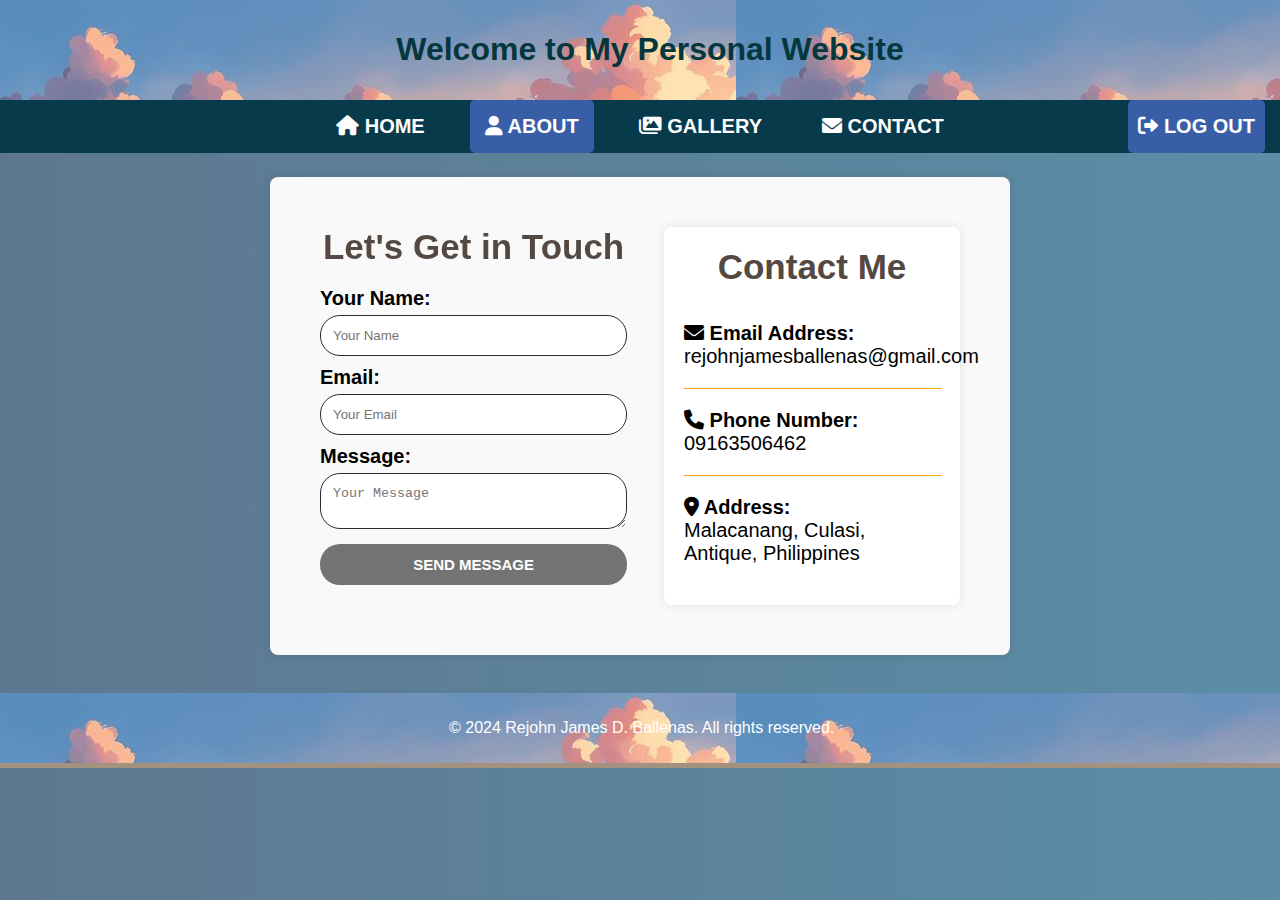
<file: contact.html>
<!DOCTYPE html>
<html lang="en">
<head>
<meta charset="UTF-8">
<meta name="viewport" content="width=device-width, initial-
scale=1.0">
<title>Contact - Personal Website</title>
<link rel="stylesheet" href="style.css">
<link rel="stylesheet" href="https://cdnjs.cloudflare.com/ajax/libs/font-awesome/6.0.0-beta3/css/all.min.css">
</head>
<body class="contact-background"> <header>
<h1>Welcome to My Personal Website</h1>
</header>
<nav>
<ul>
<li><a href="index.html"><i class="fas fa-home"></i> HOME</a></li>
<li class="dropdown">
<a href="#" class="dropbtn"><i class="fas fa-user"></i> ABOUT</a> <div class="dropdown-content">
<a href="skills.html">Skills I'm Developing</a> 
<a href="goals.html">My Goals as a Student</a> <a href="funfacts.html">Fun Facts About Me</a> 
</div>
</li>
<li><a href="gallery.html"><i class="fas fa-images"></i> GALLERY</a></li> 
<li><a href="contact.html"><i class="fas fa-envelope"></i> CONTACT</a></li> 
<a href="javascript:void(0);" class="logout-button" onclick="confirmLogout()"><i class="fas fa-sign-out-alt"></i> LOG OUT</a>
</ul></nav>
<section id="section2"></section> <section id="contact">
<div class="contact-content">

<!--Contact Form -->
<form id="contactForm" class="contact-form">
<h2>Let's Get in Touch</h2>
<label for="name">Your Name:</label>
<input type="text" id="name" name="name" placeholder="Your Name">
<span class="error" id="nameError"></span>
<label for="email">Email:</label>
<input type="email" id="email" name="email"
placeholder="Your Email">
<span class="error" id="emailError"></span>
<label for="message">Message:</label>
<textarea id="message" name="message" placeholder="Your Message"></textarea>
<span class="error" id="messageError"></span>
<button type="submit"><strong>SEND MESSAGE</strong>
</button></form>
    
<!--New Container for Contact Details -->
<div class="contact-details">
    <h3><center>Contact Me</center></h3>
    <p><strong><i class="fas fa-envelope"></i> Email Address:</strong> <br> 
    rejohnjamesballenas@gmail.com</p>
    <hr width="100%" size="1" color="Orange" align="left"> 
    <p><strong><i class="fas fa-phone"></i> Phone Number:</strong> <br>09163506462</p> 
    <hr width="100%" size="1" color="Orange" align="left"> 
    <p><strong><i class="fas fa-map-marker-alt"></i> Address:</strong> <br> Malacanang, Culasi, Antique, Philippines</p>
</div>
</div>
</section>
<footer><p>&copy; 2024 Rejohn James D. Ballenas. All rights reserved.</p>
</footer>
<div class="footer-divider"></div> <!-- Orange line -->

        <!--Embedded JavaScript -->
<script>
const form = document.querySelector("#contactForm"); 
const nameInput = document.querySelector("#name");
const emailInput = document.querySelector("#email"); 
const messageInput = document.querySelector("#message");
form.addEventListener("submit", function(event) { let isValid = true;

    // Clear all previous error messages
document.querySelectorAll(".error").forEach(function(errorElemnent) {
errorElement.textContent = "";
});

// Validate Name
if (namelnput.value.trim() === "") {
document.getElementById('nameError').textContent = "Name is required";
isValid = false;
}

// Validate Email
if (emailInput.value.trim()=== "") {
document.getElementById('emailError').textContent = "Email is required";
isValid = false;
} else if (!validateEmail(emailInput.value)) {
document.getElementById('emailError').textContent = "Please enter a valid email";
isValid = false;
}

// Validate Message
if (messageInput.value.trim() === "") {
document.getElementById('messageError').textContent =
"Message is required";
isValid = false;
}

// Prevent form submission if there are errors 
if (!isValid) {
event.preventDefault();
}
});

// Function to validate email format 
function validateEmail(email) {
const re= /^[^\s@]+@[^\s@]+\[^\s@]+$/;
return re.test(String(email).toLowerCase());
}
</script>
<script>
document.getElementById('contactForm').addEventListener('submit', function(event) {
event.preventDefault(); // Prevent the default form submission

// Get form values
const name = document.getElementById('name').value; 
const email = document.getElementById('email').value;
const message = document.getElementById('message').value; 

//Simple validation (can be extended)
if (name === ""|| email === "" || message === ""){ 
alert("Please fill in all fields before submitting.");
return; // Exit the function if validation fails
}
// Simulating a successful message submission
alert("Your message has been sent successfully!");

// Clear form fields after submission
document.getElementById('contactForm').reset();
}); 
</script> 
<script>

// Logout function with confirmation
function confirmLogout() {

// Show a confirmation message to the user
const confirmLogout = confirm("Are you sure you want to log out?");

// If the user confirms, proceed with logging out
if (confirmLogout) { window.location.href = 'login.html';

// Mark the user as logged out in localStorage (if used)
localStorage.removeltem('isLoggedin'); // Or any other keys related to login credentials

// Redirect to the login page
window.location.href = 'login.html';
} else {

    // If the user cancels, do nothing 
return;
}
}</script>
</body>
</html>
</file>
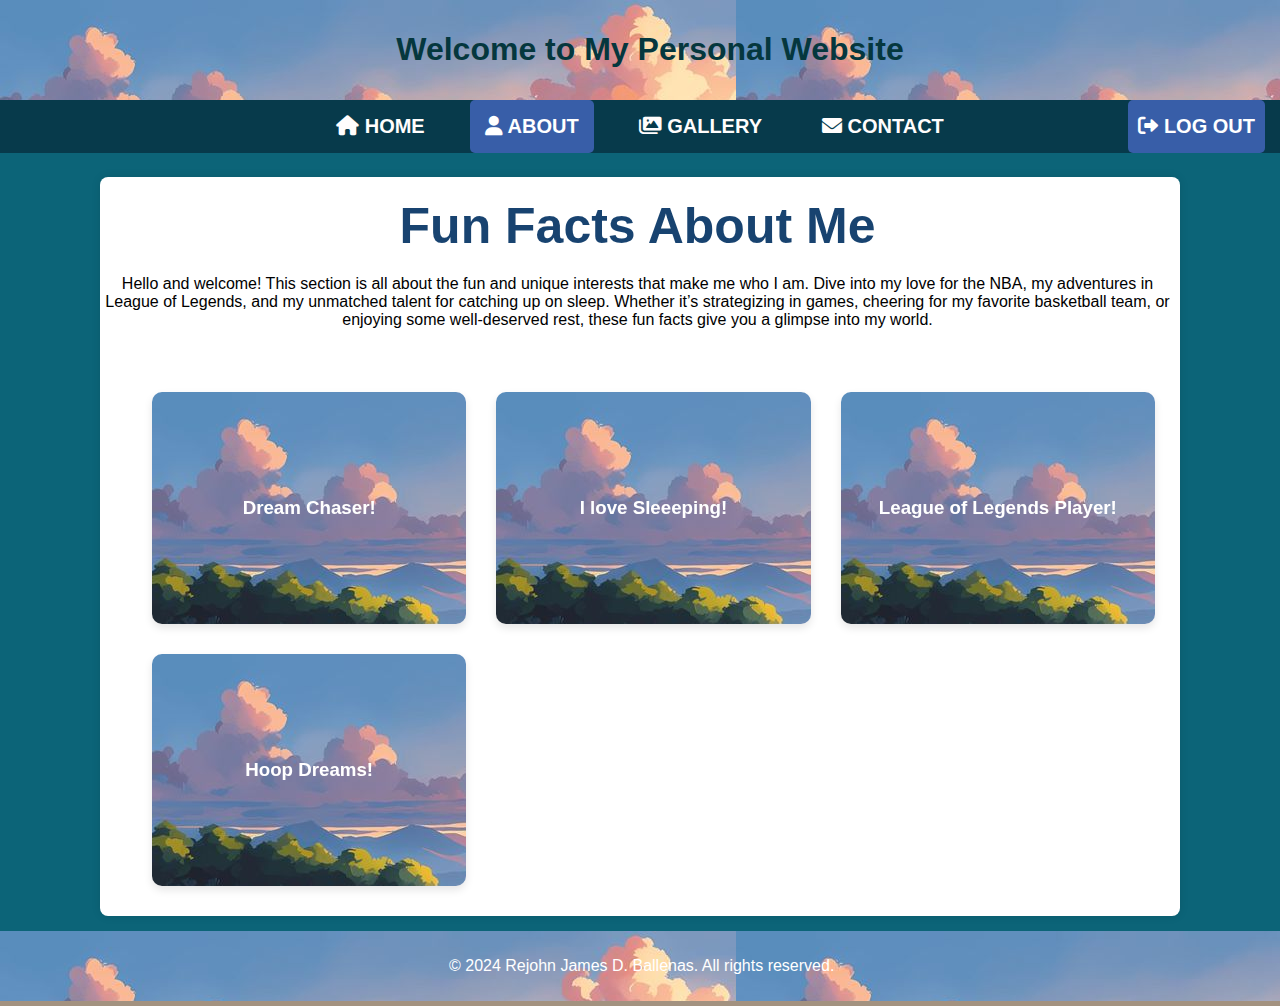
<file: funfacts.html>
<!DOCTYPE html>
<html lang="en">
<head>
<meta charset="UTF-8">
<meta name="viewport" content="width=device-width, initial-
scale=1.0">
<title>Fun Facts About Me</title>
<link rel="stylesheet" href="style.css">
<link rel="stylesheet" href="https://cdnjs.cloudflare.com/ajax/libs/font-awesome/6.0.0-beta3/css/all.min.css">
</head>
<body>
<header>
<h1>Welcome to My Personal Website</h1>
</header>
<nav>
<ul>
<li><a href="index.html"><i class="fas fa-home"></i> HOME</a></li>
<li class="dropdown">
<a href="#" class="dropbtn"><i class="fas fa-user"></i> ABOUT</a> <div class="dropdown-content">
<a href="skills.html">Skills I'm Developing</a> <a href="goals.html">My Goals as a Student</a> <a href="funfacts.html">Fun Facts About Me</a> </div>
</li>
<li><a href="gallery.html"><i class="fas fa-images"></i> GALLERY</a></li> <li><a href="contact.html"><i class="fas fa-envelope"></i> CONTACT</a></li> <a href="javascript:void(0);" class="logout-button" onclick="confirmLogout()"><i class="fas fa-sign-out-alt"></i> LOG OUT</a>
</ul>
</nav>
<section id="section2"></section>
<section id="drop">
    <h2>Fun Facts About Me</h2>
    <p>Hello and welcome! This section is all about the fun and unique interests that make me who I am. Dive into my love for the NBA, my adventures in League of Legends, and my unmatched talent for catching up on sleep. Whether it’s strategizing in games, cheering for my favorite basketball team, or enjoying some well-deserved rest, these fun facts give you a glimpse into my world.

    </p>
    
        <div class="funfact-container">
            <!-- Card 1 -->
            <div class="funfact-card" onclick="this.classList.toggle('flipped')">
                <div class="funfact-inner">
                    <div class="funfact-front">
                        <h3>Dream Chaser!</h3>
                    </div>
                    <div class="funfact-back">
                        <p> I love setting goals, from small achievements to big milestones, and ticking them off one by one!

                        </p>
                    </div>
                </div>
            </div>

            <!-- Card 2 -->
            <div class="funfact-card" onclick="this.classList.toggle('flipped')">
                <div class="funfact-inner">
                    <div class="funfact-front">
                        <h3>I love Sleeeping!</h3>
                    </div>
                    <div class="funfact-back">
                        <p>A good nap or a long night's sleep is my ultimate recharge. Dreaming is part of the plan!</p>
                    </div>
                </div>
            </div>

            <!-- Card 3 -->
            <div class="funfact-card" onclick="this.classList.toggle('flipped')">
                <div class="funfact-inner">
                    <div class="funfact-front">
                        <h3>League of Legends Player!</h3>
                    </div>
                    <div class="funfact-back">
                        <p>Whether it's climbing the ranks or enjoying the game with friends, LoL is my go-to adventure!</p>
                    </div>
                </div>
            </div>

            <!-- Card 4 -->
            <div class="funfact-card" onclick="this.classList.toggle('flipped')">
                <div class="funfact-inner">
                    <div class="funfact-front">
                        <h3>Hoop Dreams!</h3>
                    </div>
                    <div class="funfact-back">
                        <p> I love the NBA! Watching games, debating plays, and keeping up with my favorite teams keeps me hyped!</p>
                    </div>
                </div>
            </div>
        </div>
    </section>

    <script>
    // Logout function with confirmation
    function confirmLogout() {
        // Show a confirmation message to the user
        const confirmLogout = confirm("Are you sure you want to log out?");
        
        // If the user confirms, proceed with logging out
        if (confirmLogout) {
            // Mark the user as logged out in localStorage (if used)
            localStorage.removeItem("isLoggedIn"); // Or any other keys related to login credentials
            // Redirect to the login page
            window.location.href = "login.html";
        }
    }
    </script>

    <footer>
        <p>&copy; 2024 Rejohn James D. Ballenas. All rights reserved.</p>
    </footer>
    <div class="footer-divider"></div> <!-- Orange line -->
    </body>
    </html>
</file>
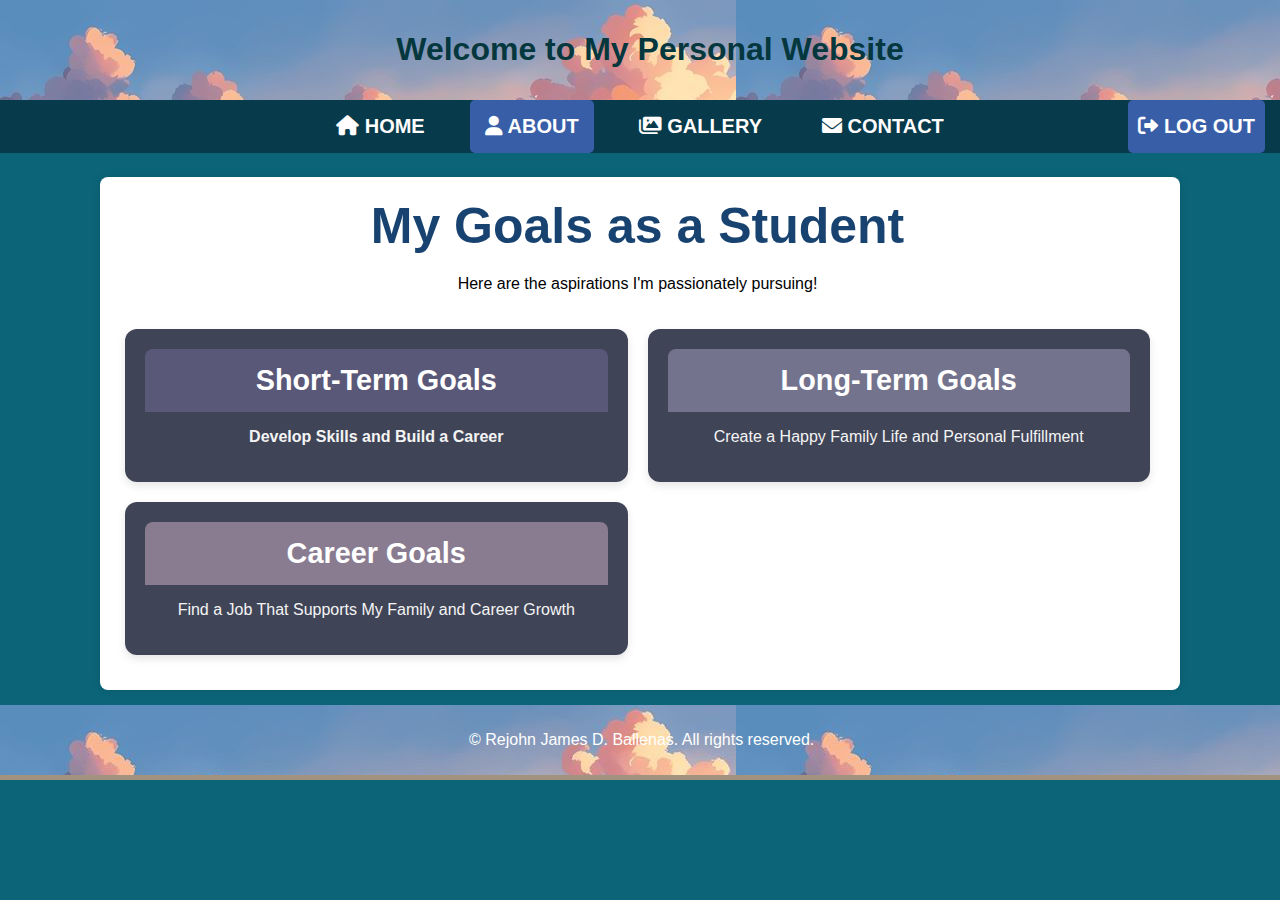
<file: goals.html>
<!DOCTYPE html>
<html lang="en">
<head>
<meta charset="UTF-8">
<meta name="viewport" content="width=device-width, initial- scale=1.0">
<title>My Goals as a Student</title>
<link rel="stylesheet" href="style.css">
<link rel="stylesheet" href="https://cdnjs.cloudflare.com/ajax/libs/font-awesome/6.0.0-beta3/css/all.min.css">
</head>
<body>
<header>
<h1>Welcome to My Personal Website</h1>
</header>
<nav>
<ul>
<li><a href="index.html"><i class="fas fa-home"></i> HOME</a></li>
<li class="dropdown">
<a href="#" class="dropbtn"><i class="fas fa-user"></i> ABOUT</a> <div class="dropdown-content">
<a href="skills.html">Skills I'm Developing</a> <a href="goals.html">My Goals as a Student</a> <a href="funfacts.html">Fun Facts About Me</a> </div>
</li>
<li><a href="gallery.html"><i class="fas fa-images"></i> GALLERY</a></li> <li><a href="contact.html"><i class="fas fa-envelope"></i> CONTACT</a></li> <a href="javascript:void(0);" class="logout-button" onclick="confirmLogout()"><i class="fas fa-sign-out-alt"></i> LOG OUT</a>
</ul>
</nav>
<section id="section2"></section> <section id="drop">
<h2>My Goals as a Student</h2>
<p style="text-align: center;">Here are the aspirations I'm passionately pursuing!</p>
<div class="goal-grid">
<div class="goal-card" onclick="toggleGoalDetails(1)"> <div class="goal-header" style="background-color: #595879;"><strong>Short-Term Goals</strong></div> <p><strong>Develop Skills and Build a Career </strong></p>
<div class="goal-details" id="goal1-details"> <p>In the short term, I aim to improve my skills and gain experience that will help me land a fulfilling job. Whether it’s through courses, hands-on projects, or internships, I want to prepare myself for a career that I am passionate about and that offers stability and growth.

</p>
</div>
</div>
<div class="goal-card" onclick="toggleGoalDetails(2)"> <div class="goal-header" style="background-color: #73738d;"><strong>Long-Term Goals</strong></div> <p>Create a Happy Family Life and Personal Fulfillment</p> <div class="goal-details" id="goal2-details">
<p>My long-term goal is to build a stable, happy life with a career that supports my family and allows me to enjoy time with them. I hope to nurture a strong family bond, travel together, and create lasting memories while pursuing my own passions and personal fulfillment.

</p>
</div>
</div>
<div class="goal-card" onclick="toggleGoalDetails(3)"> <div class="goal-header" style="background-color: #897c91;"><strong>Career Goals</strong></div>
<p>
    Find a Job That Supports My Family and Career Growth</p>
<div class="goal-details" id="goal3-details">
<p>I want to secure a job that not only brings financial stability but also allows me to grow professionally and personally. Over time, I hope to advance in my career, take on leadership roles, and build a career that provides for my family and offers opportunities for long-term success.</p>
</div>
</div>
</div>
</section>
</section>
<footer>
<p>&copy; Rejohn James D. Ballenas. All rights reserved.</p> </footer>
<div class="footer-divider"></div> <!-- Orange line -->
<script>
<!-- Embedded JavaScript -->
// Function to toggle details for a single card
function toggleGoalDetails(group) {
    const details = document.getElementById('goal' + group + '-details');
    if (details) {
        details.classList.toggle('active');
    }
}
</script>
<script>
// Logout function with confirmation
function confirmLogout() {
    // Show a confirmation message to the user
    const confirmLogout = confirm("Are you sure you want to log out?");
    // If the user confirms, proceed with logging out
    if (confirmLogout) {
        // Mark the user as logged out in localStorage (if used)
        localStorage.removeItem("isLoggedIn");
        // Redirect to the login page
        window.location.href = "login.html";
    } else {
        // If the user cancels, do nothing
        return;
    }
}
</script>
</body>
</html>
</file>
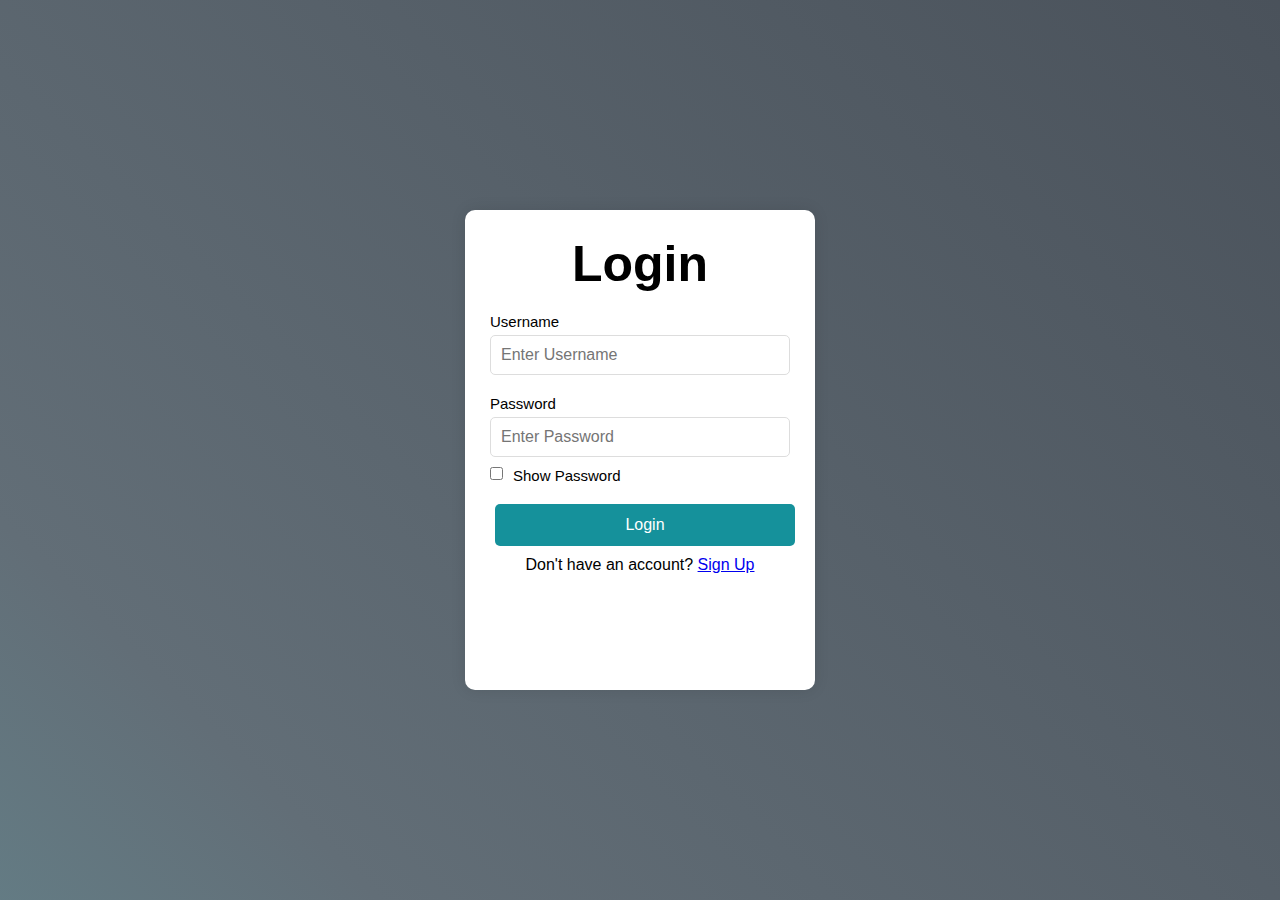
<file: login.html>
<!DOCTYPE html>
<html lang="en">
<head>
  <meta charset="UTF-8">
  <meta name="viewport" content="width=device-width, initial-scale=1.0">
  <title>Login & Sign Up Page</title>
  <link rel="stylesheet" href="login.css">
</head>
<body>
  <div class="form-container">
    <h2 id="formTitle">Login</h2>
    <form id="authForm">
      <label for="username">Username</label>
      <input type="text" id="username" placeholder="Enter Username" required autocomplete="username">
      <label for="password">Password</label>
      <input type="password" id="password" placeholder="Enter Password "required autocomplete="password">
      <!-- Show Password -->
      <div class="show-password" id="showPasswordContainer">
        <input type="checkbox" id="showPassword" onclick="togglePasswordVisibility()">
        <label for="showPassword">Show Password</label>
      </div>
      <!-- Confirm Password -->
      <label for="confirmPassword" id="confirmPasswordLabel" style="display: none;" class="cp">Confirm Password</label>
      <input type="password" id="confirmPassword" placeholder="Confirm your password" style="display:none;">
      <!-- Password match style-->
      <p id="passwordMatchMessage" style="font-size: 14px; color: red; display: none;"></p>
      <button type="button" onclick="handleSubmit()">Login</button>
      <p id="errorMessage"></p>
      <p id="toggleText">Don't have an account? <a href="#" onclick="toggleForm()">Sign Up</a></p>
    </form>
  </div>

  <script>
    let isLogin = true;

    function toggleForm() {
      const formTitle = document.getElementById('formTitle');
      const confirmPassword = document.getElementById('confirmPassword');
      const confirmPasswordLabel = document.getElementById('confirmPasswordLabel');
      const submitButton = document.querySelector('button');
      const toggleText = document.getElementById('toggleText');
      const showPasswordContainer = document.getElementById('showPasswordContainer');
      const authForm = document.getElementById('authForm');

      // Clear Form Fields when Toggling
      authForm.reset();
      document.getElementById('errorMessage').textContent = '';

      // Add animation class
      authForm.classList.add('animate-out');

      setTimeout(() => {
        if (isLogin) {
          // Switch to Sign-Up Form
          formTitle.textContent = 'Sign Up';
          confirmPassword.style.display = 'block';
          confirmPasswordLabel.style.display = 'block';
          submitButton.textContent = 'Sign Up';
          toggleText.innerHTML = 'Already have an account? <a href="#" onclick="toggleForm()">Login</a>';
          showPasswordContainer.style.visibility = 'hidden';
          isLogin = false;
        } else {
          // Switch to Login Form
          formTitle.textContent = 'Login';
          confirmPassword.style.display = 'none';
          confirmPasswordLabel.style.display = 'none';
          submitButton.textContent = 'Login';
          toggleText.innerHTML = 'Don\'t have an account? <a href="#" onclick="toggleForm()">Sign Up</a>';
          showPasswordContainer.style.visibility = 'visible';
          isLogin = true;
        }

        // Remove animation class
        authForm.classList.remove('animate-out');
        authForm.classList.add('animate-in');
      }, 500);

      setTimeout(() => {
        authForm.classList.remove('animate-in');
      }, 500);

      // Clear the password match message when switching forms
      document.getElementById('passwordMatchMessage').style.display = 'none';
    }

    function handleSubmit() {
      const username = document.getElementById('username').value;
      const password = document.getElementById('password').value;
      const errorMessage = document.getElementById('errorMessage');

      if (isLogin) {
        const storedUsername = localStorage.getItem('username');
        const storedPassword = localStorage.getItem('password');

        if (username === storedUsername && password === storedPassword) {
          alert('Welcome! Successfully logged in.');
          window.location.href = 'index.html';
        } else {
          errorMessage.textContent = 'Invalid username or password';
        }
      } else {
        const confirmPassword = document.getElementById('confirmPassword').value;

        if (password !== confirmPassword) {
          errorMessage.textContent = 'Passwords do not match';
        } else if (username && password) {
          localStorage.setItem('username', username);
          localStorage.setItem('password', password);
          alert('Account created successfully! You can now Log in.');
          document.getElementById('authForm').reset();
          toggleForm();
        } else {
          errorMessage.textContent = 'Please fill out all fields';
        }
      }
    }

    function togglePasswordVisibility() {
      const passwordField = document.getElementById('password');

      if (passwordField.type === 'password') {
        passwordField.type = 'text';
      } else {
        passwordField.type = 'password';
      }
    }
    
    //Modified Code
    document.getElementById('showPassword').addEventListener('change', function() {
  const showPasswordLabel = document.querySelector('label[for="showPassword"]');
  if (this.checked) {
    showPasswordLabel.classList.add('checked');
  } else {
    showPasswordLabel.classList.remove('checked');
  }
});
   
   // Select input fields for Colors
const usernameInput = document.getElementById('username');
const passwordInput = document.getElementById('password');

// Select labels for Colors
const usernameLabel = document.querySelector('label[for="username"]');
const passwordLabel = document.querySelector('label[for="password"]');

// Add event listeners
usernameInput.addEventListener('focus', () => {
  usernameInput.classList.add('focus-animation');
  usernameLabel.classList.add('focus-animation');
});

usernameInput.addEventListener('blur', () => {
  usernameInput.classList.remove('focus-animation');
  usernameLabel.classList.remove('focus-animation');
});

passwordInput.addEventListener('focus', () => {
  passwordInput.classList.add('focus-animation');
  passwordLabel.classList.add('focus-animation');
});

passwordInput.addEventListener('blur', () => {
  passwordInput.classList.remove('focus-animation');
  passwordLabel.classList.remove('focus-animation');
});

    document.getElementById('confirmPassword').addEventListener('input', checkPasswordMatch);

    function checkPasswordMatch() {
    const password = document.getElementById('password').value;
    const confirmPassword = document.getElementById('confirmPassword').value;
    const message = document.getElementById('passwordMatchMessage');
    
    // Only show password match message if we're in signup mode (not login)
    if (!isLogin) {
        if (confirmPassword === "") {
            message.style.display = 'none';
        } else if (confirmPassword === password) {
            message.textContent = 'Passwords match';
            message.style.color = 'green';
            message.style.display = 'block';
        } else {
            message.textContent = 'Passwords do not match';
            message.style.color = 'red';
            message.style.display = 'block';
        }
    } else {
        // Hide the message in login mode
        message.style.display = 'none';
    }
    }
    </script>
    </body>
    </html>
</file>
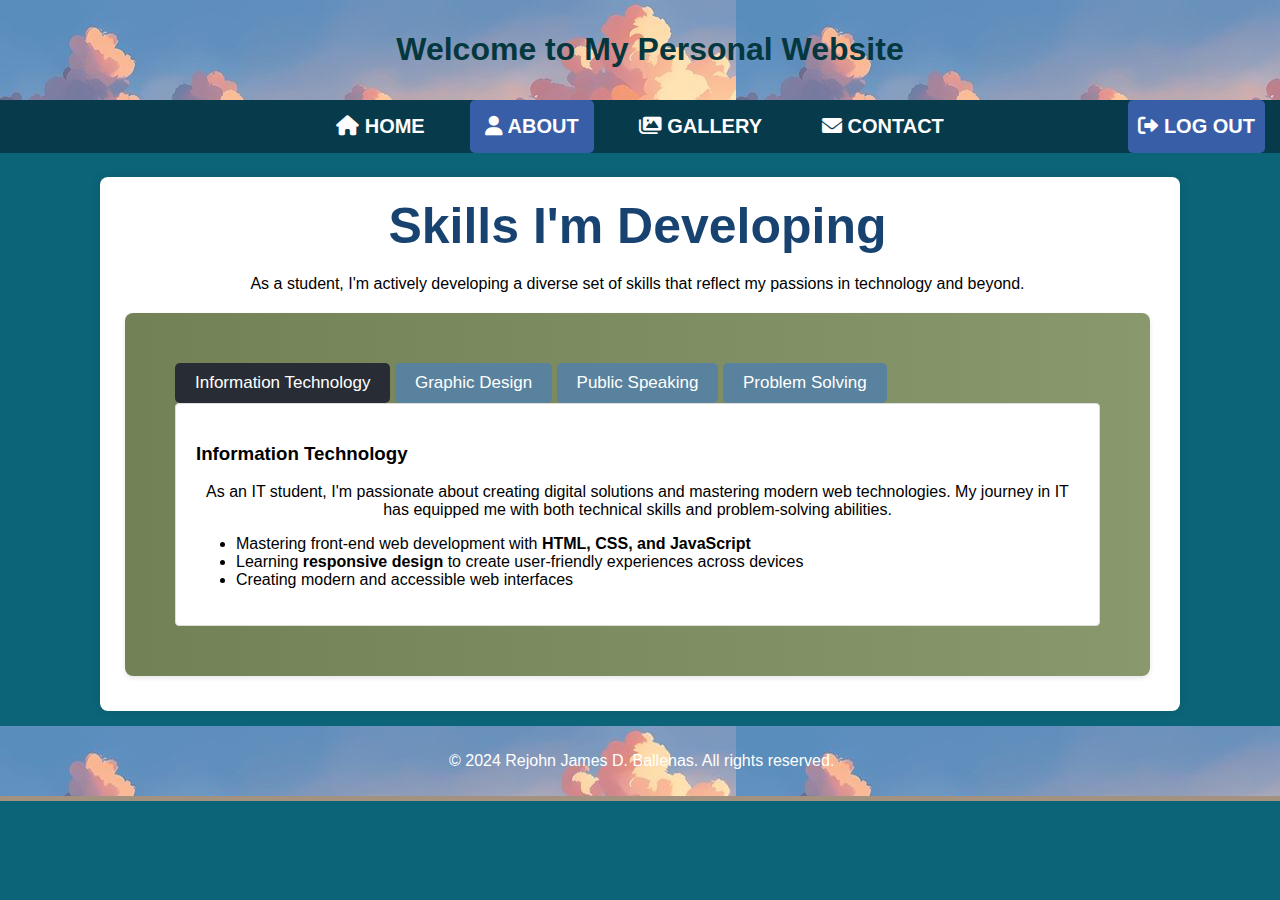
<file: skills.html>
<!DOCTYPE html>
<html lang="en">
<head>
<meta charset="UTF-8">
<meta name="viewport" content="width=device-width, initial- scale=1.0">
<title>Skills I'm Developing</title>
<link rel="stylesheet" href="style.css">
<link rel="stylesheet" href="https://cdnjs.cloudflare.com/ajax/libs/font-awesome/6.0.0-beta3/css/all.min.css">
</head>
<body>
<header>
<h1>Welcome to My Personal Website</h1>
</header>
<nav>
<ul>
<li><a href="index.html"><i class="fas fa-home"></i> HOME</a></li>
<li class="dropdown">
<a href="#" class="dropbtn"><i class="fas fa-user"></i> ABOUT</a> <div class="dropdown-content">
<a href="skills.html">Skills I'm Developing</a> <a href="goals.html">My Goals as a Student</a> <a href="funfacts.html">Fun Facts About Me</a> </div>
</li>
<li><a href="gallery.html"><i class="fas fa-images"></i> GALLERY</a></li> <li><a href="contact.html"><i class="fas fa-envelope"></i> CONTACT</a></li> <a href="javascript:void(0);" class="logout-button" onclick="confirmLogout()"><i class="fas fa-sign-out-alt"></i> LOG OUT</a>
</ul>
</nav>
<section id="section2"></section> <section id="drop">
<h2>Skills I'm Developing</h2>
<p>As a student, I'm actively developing a diverse set of skills that reflect my passions in technology and beyond.</p>
<section id="skills">
<div class="tab">
<button class="tablinks" onclick="openTab(event, 'IT')">Information Technology</button>
<button class="tablinks" onclick="openTab(event, 'GraphicDesign')">Graphic Design</button>
<button class="tablinks" onclick="openTab(event, 'PublicSpeaking')">Public Speaking</button>
<button class="tablinks" onclick="openTab(event, 'ProblemSolving')">Problem Solving</button>
</div>
<div id="IT" class="tabcontent">
<h3>Information Technology</h3>
<p class="skill-description">
As an IT student, I'm passionate about creating digital solutions and mastering modern web technologies.
My journey in IT has equipped me with both technical skills and problem-solving abilities.
</p>
<ul>
<li>Mastering front-end web development with <strong>HTML, CSS, and JavaScript</strong></li>
<li>Learning <strong>responsive design</strong> to create user-friendly experiences across devices</li>
<li>Creating modern and accessible web interfaces</li>
</ul>
</div>
<div id="GraphicDesign" class="tabcontent">
<h3>Graphic Design</h3>
<p class="skill-description">
Graphic design allows me to combine creativity with technical precision. I enjoy creating visually
appealing designs that communicate effectively and engage users.
</p>
<ul>
<li>Exploring visual design with tools like <strong>Adobe Illustrator and Canva</strong></li>
<li>Building skills in branding, layout, and digital illustration</li>
<li>Combining design with web development for cohesive digital presence</li>
</ul>
</div>
<div id="PublicSpeaking" class="tabcontent">
<h3>Public Speaking</h3>
<p class="skill-description">
Public speaking is essential in today's professional world. I'm constantly working on improving
my ability to communicate ideas clearly and effectively to diverse audiences.
</p>
<ul>
<li>Developing communication skills through workshops and presentations</li>
<li>Practicing storytelling techniques to engage and inspire audiences</li>
<li>Strengthening my ability to share ideas clearly and confidently</li>
</ul>
</div>
<div id="ProblemSolving" class="tabcontent">
<h3>Problem Solving</h3>
<p class="skill-description">
Problem-solving is at the core of everything I do. I approach challenges systematically,
breaking down complex problems into manageable solutions.
</p>
<ul>
<li>Enhancing analytical skills through coding challenges and project-based learning</li>
<li>Focusing on efficient solutions and optimizing workflows in web development</li>
<li>Building a structured approach to tackling complex problems</li>
</ul>
</div>
</section>
</section>
<footer>
<p>&copy; 2024 Rejohn James D. Ballenas. All rights reserved.</p> </footer>
<div class="footer-divider"></div> <!-- Orange line -->
<script>
function openTab(evt, tabName) {
    // Get all tab content elements
    const tabcontents = document.getElementsByClassName("tabcontent");
    
    // Hide all tab content
    for (let i = 0; i < tabcontents.length; i++) {
        tabcontents[i].style.display = "none";
    }
    
    // Remove "active" class from all tab buttons
    const tablinks = document.getElementsByClassName("tablinks");
    for (let i = 0; i < tablinks.length; i++) {
        tablinks[i].className = tablinks[i].className.replace(" active", "");
    }
    
    // Show the selected tab content and mark the button as active
    document.getElementById(tabName).style.display = "block";
    evt.currentTarget.className += " active";
}

// Show the first tab by default when the page loads
document.addEventListener("DOMContentLoaded", function() {
    // Get the first tab button and simulate a click
    document.querySelector('.tablinks').click();
});
</script>
<script>
// Logout function with confirmation
function confirmLogout() {

// Show a confirmation message to the user
const confirmLogout = confirm("Are you sure you want to log out?");

// If the user confirms, proceed with logging out
if (confirmLogout) {

// Mark the user as logged out in localStorage (if used) localStorage.removeltem("isLoggedIn"); // Or any other keys related to login credentials

// Redirect to the login page
window.location.href = 'login.html';
} else {
// If the user cancels, do nothing return;
return;
}
}
</script>
</body> 
</html>
</file>
<file: style.css>
body {
    font-family: Trebuchet MS, sans-serif;
    margin: 0;
    padding: 0;
    background-color: #0c6478;
}

header {
    background:url('eaca25eb83410f906cff060fcd02c4b9.jpg');
    color:#05373e;
    padding: 10px;
    text-align: center;
    position: fixed; /* Changed to fixed */
    top: 0;
    left: 0;
    width: 100%; /* Ensure it stretches across */
    z-index: 999;
    font-family: Trebuchet MS, sans-serif;
}

nav {
    position: fixed; /* Changed to fixed */
    top: 100px; /* Position below the header */
    left: 0;
    width: 100%;
    z-index: 999;
    background-color: #073a4b;
}

nav ul {
    list-style-type: none;
    padding: 0;
    margin: 0;
    display: flex;
    justify-content: center;
}

nav ul li {
    margin: 0 15px;
}

nav ul li a {
    text-decoration: none;
    color: rgb(255, 253, 253);
    font-weight: bold;
    padding: 15px;
    display: block;
    font-size: 20px;
}

nav ul li a:hover {
    background-color: #ffffff;
    font-size: 20px;
    color: #0e887c;
}

/* Dropdown Styles */
.dropdown-content {
    display: none;
    position: absolute;
    background-color: #f9f9f9;
    box-shadow: 0px 8px 16px rgba(0, 0, 0, 0.2);
    min-width: 160px;
    z-index: 1;
}

.dropdown:hover .dropdown-content {
    display: block;
}

.dropdown-content a {
    color: black;
    padding: 12px 16px;
    text-decoration: none;
    display: block; 
}
        /* Keep the ABOUT link active while hovering on the dropdown */

.dropdown:hover .dropbtn {
    background-color:   #ffffff;
    color: #ba94aa;
}
    
#drop {
    padding: 20px 10px 15px 5px; /* Top, Right, Bottom, Left */
}

#drop h2 {
    text-align: center;
    margin-bottom: 20px;
    margin-top: 0;
    font-size: 50px;
    background: #184370;
    -webkit-background-clip: text;
    -webkit-text-fill-color: transparent;
}

#drop p {
    text-align: center;
}

section {
    padding: 50px;
    margin: 100px 100px; /* Add top margin to prevent content being hidden behind the fixed header and nav */
    background-color: white;
    border-radius: 8px;
    box-shadow: 0 0 10px rgba(0, 0, 0, 0.1);
    margin-bottom: 15px;
    margin-top: 38.5px;
}

section2 {
    padding: 50px;
    background-color: white;
    border-radius: 5px;
    box-shadow: 0 0 10px rgba(0, 0, 0, 0.1);
    margin-bottom: 15px;
    margin-top: 100px;
}

/* See More Button */
.see-more-container {
    text-align: center; /* Center the button */
    margin-top: 20px; /* Add some space above */
}

.see-more-button {
    background-color: #3d80cc;
    color: white;
    padding: 10px 20px;
    text-decoration: none;
    border-radius: 5px;
    display: inline-block;
    transition: background-color 0.3s ease;
}

.see-more-button:hover {
    background-color: #9eaba2;
}

.footer-divider {
    height: 5px; /*Height of the orange line*/
    background-color: #a39280;/*Orange color*/
    width: 100%; /*Full width*/
    margin: 0;
}
footer {
    background:url('eaca25eb83410f906cff060fcd02c4b9.jpg');
    color: white;
    text-align: center;
    padding: 10px;
    position: relative;
    bottom: 0;
    width: 98.7%;
}

.slider {
width: 100%;
position: relative; /* Position relative for absolute positioning of text overlay */
overflow: hidden; /* Hide overflow to keep the slides inside the slider */
border-radius: 0; /* Rounded corners */
}

.slides {
display: flex; /* Arrange slides in a row */
transition: transform 0.5s ease; /* Smooth transition for sliding */
}

.slide {
position: relative; /* Position relative for absolute positioning of text overlay */
min-width: 100%; /* Each slide takes full width of the slider */
}

.slides img {
width: 100%; /* Make images full width */
border-radius: 0; /* Rounded corners */
height: 600px;
}
.text-overlay {
    position: absolute;
    top: 50%;
    left: 50%;
    transform: translate(-50%, -50%);
    font-size: 32px;
    padding: 20px 40px;
    border-radius: 5px;
    text-align: center;
    background-color: rgba(0, 0, 0, 0.3);
    color: white;
    text-shadow: 1px 1px 2px rgba(0, 0, 0, 0.7);
    
    border: 1px solid rgba(255, 255, 255, 0.2);
    width: auto;
    max-width: 80%;
}

.text-overlay h1 {
    margin: 0;
    font-weight: bold;
    color: white;
    line-height: 1.2;
}

#contact {
display: flex;
justify-content: space-between;
margin: 38px auto;
padding: 50px;
background-color: #f9f9f9;
border-radius: 8px;
box-shadow: 0 0 10px rgba(0, 0, 0, 0.1);
width: 50%;
max-width: 1200px;
}

.contact-content {
display: flex;
justify-content: space-between;
width: 100%;
}

.contact-form {
width: 48%; /* Set width to 48% to create space for the details
container */
display: flex;
flex-direction: column;
}

.contact-form label {
font-weight: bold;
margin-bottom:5px;
font-size: 20px;
font-family: 'Trebuchet MS', sans-serif;
}

.contact-form input, .contact-form textarea {
margin-bottom: 10px;
padding: 12px;
border-radius: 20px;
border: 1px solid #282c34;
width: 100%; /* Ensure inputs take full width */
box-sizing: border-box;
}

.contact-form button {
background-color: #ff6600;
color: white;
padding: 12px;
border: none;
border-radius: 20px;
cursor: pointer;
width: 100%; /* Make the button stretch across the form */ 
box-sizing: border-box;
font-family: 'Trebuchet MS', sans-serif;
font-size: 15px;
margin-top: 5px;
}
.contact-form button:hover {
background-color: #e65c00;
}
#contact h2 {
text-align: center;
margin-bottom: 20px;
margin-top: 0;
font-size: 35px;
background: #544842;
-webkit-background-clip: text; 
-webkit-text-fill-color: transparent;
}
            /* Contact Details Styling */
.contact-details {
    width: 40%;
    padding: 20px;
    background-color: #ffffff;
    border-radius: 8px;
    box-shadow: 0 0 10px rgba(0, 0, 0, 0.1);
    color: #000000;
    font-size: 20px;
}
.contact-details h3 {
font-size: 35px;
margin-top: 0%;
color: #544842;
}

.contact-background {
font-family: Trebuchet MS, sans-serif;
margin: 0;
padding: 0;
background: linear-gradient(270deg, #034d60, #54b9d2, #5e7790); /* Three-color gradient */
background-size: 600% 600%; /* Adjusted size for better visibility */
animation: gradientAnimation 5s ease infinite; /* Animation effect */
}
/* Gradient animation */
@keyframes gradientAnimation {
0% { background-position: 0% 50%; } 
50% { background-position: 100% 50%; } 
100% { background-position: 0% 50%; }
}

.error {
font-family: Arial, sans-serif; 
color: #ff6600;
font-size: 14px;
font-weight: normal;
display: block; /* Ensure the error message is displayed on a new line */
margin: 0; /* Add some space between the input and the error */
}

#gallery h2 {
text-align: center;
margin-bottom: 20px;
margin-top: 0;
font-size: 50px;
background: #455442;
-webkit-background-clip: text;
-webkit-text-fill-color: transparent;
}

.gallery {
display: flex;
flex-wrap: wrap; /* Allows images to wrap to the next line if they don't fit */
justify-content: center; /* Centers the images */
gap: 20px; /* Adds spacing between images */
padding: 15px; /*Adds padding around the gallery*/
}

.gallery-item {
    text-align: center;
    width: 350px;
}

/* Styling for the gallery thumbnails */
.gallery img {
width: 100%;
height: 200px;
margin: 10px;
border-radius: 5px;
cursor: pointer; /* Adds a pointer to indicate clickability */
transition: transform 0.3s ease;
}

.gallery img:hover {
    transform: scale(1.05);
    }
    
.image-description {
    font-size: 16px;
    color: #333;
    margin-top: 8px;
    }

.lightbox {
        display: none; /* Hidden by default */
        position: fixed; /* Stays in place */
        z-index: 1001; /* Sits on top of everything else */
        left: 0;
        top: 0;
        width: 100%;
        height: 100%;
        background-color: rgba(0, 0, 0, 0.9); /* Semi-transparent black background */
        }
.lightbox-content {
        display: block;
        margin: auto;
        max-width: 80%;
        max-height: 80%;
        border-radius: 8px;
        margin-top: 5%;
        z-index: 1002;
}
.close {
        position: absolute;
        top: 20px;
        right: 30px;
        color: white;
        font-size: 40px;
        font-weight: bold;
        cursor: pointer;
        z-index: 1003; /* Ensure close button is on top */
        border-radius: 3px 0 0 3px;
}

.close:hover, .close:focus { 
color: #bbb;
text-decoration: none;
cursor: pointer;
}

/* Previous and next buttons */
.prev, .next {
cursor: pointer;
position: absolute;
top: 50%;
width: auto;
padding: 16px;
margin-top: -22px; 
color: white; 
font-weight: bold;
font-size: 30px;
transition: 0.6s ease;
border-radius: 0 3px 3px 0;
user-select: none;
z-index: 1003; /* Ensure it stays above the image */
}

/*Position the "next" button to the right */
.next {
right: 0;
border-radius: 3px 0 0 3px;
}

/* Position the "prev" button to the left */
.prev {
    left: 0;
    border-radius: 3px 0 0 3px;
}

/* On hover, add a slight dark background */
.prev:hover, .next:hover {
    background-color: rgba(0,0,0,0.8);
}

/* Skills Section */
#skills {
max-width: 1000%;
margin: 20px;
padding: 50px;
background: linear-gradient(270deg, #cfe1b9, #b6c99b, #728156); /*Three-color gradient */
background-size: 600% 600%; /* Adjusted size for better visibility */
animation: gradientAnimation 15s ease infinite; /* Animation effect */
border-radius: 8px;
box-shadow: 0 2px 5px rgba(0, 0, 0, 0.1);
}

/* Gradient animation */
@keyframes gradientAnimation {
0% { background-position: 0% 50%; } 
50% {background-position: 100% 50%; } 
100% { background-position: 0% 50%; }
}

.tab {
overflow: hidden;
}

.tab button {
background-color: #59829e;
border: none;
cursor: pointer;
padding: 10px 20px;
transition: 0.3s;
font-size: 17px;
}

.tab button:hover {
background-color: #99bbb9;
color: #ffffff;
}

.tab button.active {
background-color: #282c34;
color: white;
}

.tabcontent {
display: none;
padding: 20px;
border: 1px solid #ddd;
border-radius: 4px;
background: white;
}

.goal-grid {
display: grid;
grid-template-columns: repeat(2, 1fr); /* Two cards per row */
gap: 20px;
padding: 20px;
}

.goal-card {
background-color: #2d3246e8;
border-radius: 12px;
box-shadow: 0 4px 8px rgba(0, 0, 0, 0.1);
transition: transform 0.3s, box-shadow 0.3s;
padding: 20px;
position: relative;
overflow: hidden;
cursor: pointer;
color: #f4f4f4;
}

.goal-card:hover {
    transform: translateY(-5px);
    box-shadow: 0 6px 12px rgba(0, 0, 0, 0.2);
}

.goal-header {
color: white;
padding: 15px;
border-radius: 8px 8px 0 0;
font-size: 1.8em;
text-align: center;
}

.goal-details {
display: none; /* Hidden by default */
margin-top: 10px;
color: #ffffff;
font-size: 1em;
line-height: 1.5;
}

.goal-details.active {
display: block; /* Show when active */
animation: fadeIn 0.3s ease-in;
}


@keyframes fadeIn {
from { 
opacity: 0;
}
to {
opacity: 1;
}
}

        /*Container for all funfact cards */
.funfacts-section {
    padding: 30px;
    margin: 100px 20px;
    background-color: white;
    border-radius: 8px;
    box-shadow: 0 0 10px rgba(101, 4, 131, 0.1);
}

.funfact-container {
    display: grid;
    grid-template-columns: repeat(auto-fit, minmax(250px, 1fr));
    gap: 2rem;
    padding: 2rem;
}

.funfact-card {
    perspective: 1000px;
    cursor: pointer;
    height: 200px;
    padding: 15px;
}

.funfact-inner {
    position: relative;
    width: 100%;
    height: 100%;
    text-align: center;
    transition: transform 0.8s;
    transform-style: preserve-3d;
}

.funfact-card.flipped .funfact-inner {
    transform: rotateY(180deg);
}

.funfact-front, .funfact-back {
    position: absolute;
    width: 100%;
    height: 100%;
    backface-visibility: hidden;
    display: flex;
    align-items: center;
    justify-content: center;
    padding: 1rem;
    border-radius: 10px;
    box-shadow: 0 4px 8px rgba(0,0,0,0.1);
}

.funfact-front {
    background:url('eaca25eb83410f906cff060fcd02c4b9.jpg');
  
}

.funfact-back {
    background:url('eaca25eb83410f906cff060fcd02c4b9.jpg');
    transform: rotateY(180deg);
}

.funfact-front h3 {
    margin: 0;
    color: #ffffff;
}

.funfact-back p {
    margin: 0;
    color: #ffffff;
}

.container { 
    display: flex;
    justify-content: center;
    align-items: center;
    gap: 40px;
    max-width: 100%;
    margin: 20px 100px;
    padding: 20px;
    border-radius: 8px;
    background: linear-gradient(270deg, #beb5a9, #aec3b0, #2e4156);
    background-size: 600% 600%;
    animation: gradientAnimation 3s ease infinite;
}

.image-section img { 
    max-width: 100%; 
    height: auto;
    border-radius: 8px;
    width: 500px; /* Adjust image size as needed */
}

.quote-section {
    max-width: 50%; /* Adjust as needed */ 
    text-align: left;
}

.quote-section h1 {
    font-size: 36px;
    font-weight: bold;
    color: #000000;
    margin-bottom: 20px;
    }

.quote-section p {
    font-size: 18px;
    color: #000000;
    line-height: 1.6;
    margin-bottom: 20px;
    }
    
.quote-section blockquote {
    font-style: italic;
    margin: 0;
    padding: 20px 50px;
    background-color: transparent; /* Background color for the quote */
    border-bottom: 5px solid #282c34;
    border-top: 5px solid #282c34;
    border-radius: 8px;
    text-align: center;
    color: #161414;
    font-size: 20px;
    box-shadow: 0 4px 8px rgba(0, 0, 0, 0.1); /* Optional shadow for effect */
    }

    /* Logout button styling */
    .logout-button {
    background-color: #047f6a;
    color: rgb(0, 0, 0);
    padding: 15px 10px;
    text-decoration: none;
    font-weight: bold;
    font-size: 20px;
    position: absolute;
    right: 15px; /* Aligns to the right-most part of the nav bar */
    }

.logout-button:hover {
    background-color: #000000;
    color: #ffffff;
    }

/* General button styling */
button,
.logout-button,
.dropbtn {
    background-color: #385ea8;
    color: white;
    transition: background-color 0.3s ease;
    border-radius: 5px;
}

button:hover,
.logout-button:hover,
.dropbtn:hover {
    background-color: #97acd8;
    cursor: pointer;
}

/* If you have any specific button classes, add them here */
.contact-form button,
.login-form button,
.signup-form button {
    background-color: #00000089;
}

.contact-form button:hover,
.login-form button:hover,
.signup-form button:hover {
    background-color: #594b4b;
}
</file>
<file: login.css>
/*Basic Reset*/
* {
  margin: 0;
  padding: 0;
  box-sizing: border-box; 
}

/*Body Styling */
body { 
  font-family: Trebuchet MS, sans-serif;
  display: flex; 
  justify-content: center;
  align-items: center; 
  height: 100vh;
  margin: 0;
  background: linear-gradient(
    45deg,
    #6bbac0,
    #626e77,
    #454c55,
    #0e4a63
  );
  background-size: 300% 300%;
  animation: gradientAnimation 5s ease infinite;
  color: #ffffff;
} 

/* Updated keyframes for smoother animation */
@keyframes gradientAnimation {
    0% {
        background-position: 0% 50%;
    }
    50% {
        background-position: 100% 50%;
    }
    100% {
        background-position: 0% 50%;
    }
}

/*Fixed-size, square Container Styling */ 
.form-container{
  width: 350px; 
  height: 480px; /* Fixed height for square-like shape */
  padding: 25px; 
  background-color: #ffffff;
  border-radius: 10px;
  box-shadow: 0px 0px 15px rgba(0, 0, 0, 0.1);
  text-align: center;
  color: #000000;
  position: relative; /* To layer properly */
  z-index: 1;
}

.form-container h2{
  margin-bottom: 20px;
  color: #000000; 
  font-size: 50px;
}

/* Label Styling */
label {
  display: block;
  text-align: left;
  margin: 10px 0 5px;
  color: #000000;
  font-size: 15px;
}

/* Input Field Styling */ 
input[type="text"], input[type="password"] {
  width: 100%;
  padding: 10px;
  margin-bottom: 10px;
  border: 1px solid #ddd;
  border-radius: 5px; 
  outline: none;
  font-size: 16px;
 }
 
  /* Button Styling */ 
  button{
   width: 100%;
    padding: 12px;
    background-color: #15919B;
    color: #ffffff;
    border: none;
    border-radius: 5px;
    cursor: pointer;
    font-size: 16px; 
    font-family: Trebuchet MS, sans-serif;
    transition: background-color 0.3s;
    margin: 5px;
  }
  button:hover {
  background-color: #9eaba2;
  }
  
  /* Error Message Styling */ 
  #errorMessage {
  color: #ff0000;
    margin-top: 5px; 
    font-size: 14px;
  }
  
  /* Show Password Container */
  .show-password{
  display: flex;
    align-items: center;
    margin-top:-10px; /* Adjust spacing as needed */
    margin-bottom: 10px; /* Consistent spacing for toggling */
    font-size: 14px;
  }
  .show-password input[type="checkbox"] {
  margin-right: 10px;
    /* Space between checkbox and label */
  }
</file>
